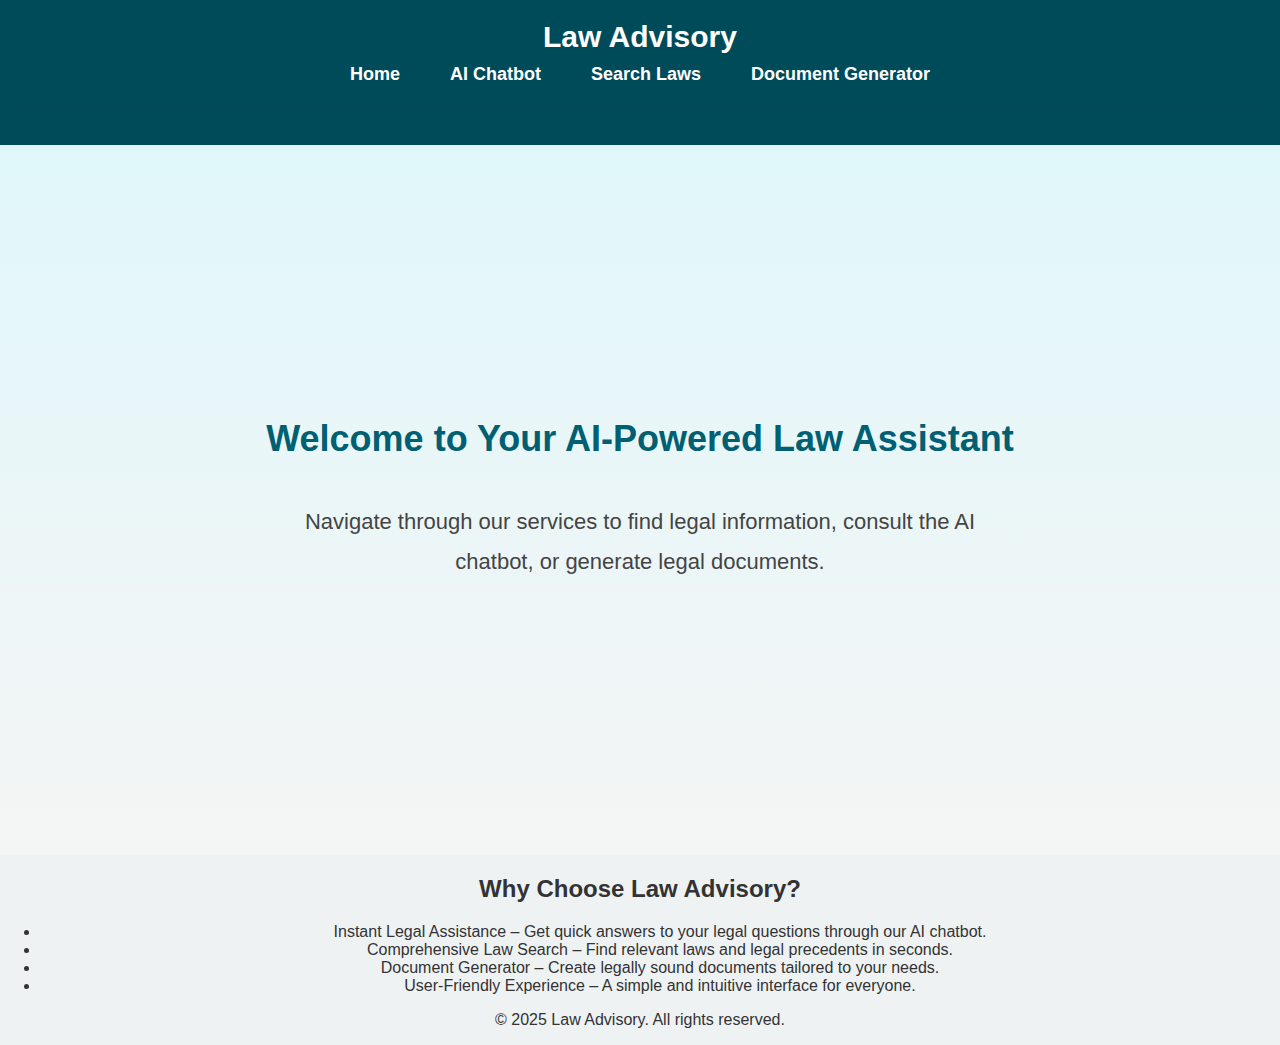
<file: index.html>
<!DOCTYPE html>
<html lang="en">
<head>
    <meta charset="UTF-8">
    <meta name="viewport" content="width=device-width, initial-scale=1.0">
    <title>Law Advisory - Home</title>
    <link rel="stylesheet" href="styles.css">
</head>
<body>
    <header>
        <h1>Law Advisory</h1>
        <nav>
            <ul>
                <li><a href="index.html">Home</a></li>
                <li><a href="chatbot.html">AI Chatbot</a></li>
                <li><a href="search-laws.html">Search Laws</a></li>
                <li><a href="document-generator.html">Document Generator</a></li>
            </ul>
        </nav>
    </header>
        <body>
            <header> <!-- Navbar --> </header>
    
        <main class="main-content">
            <h2>Welcome to Your AI-Powered Law Assistant</h2>
        <p>Navigate through our services to find legal information, consult the AI chatbot, or generate legal documents.</p>
        </main>
    
    </body>
    
    
    <section class="hero">
        <h2>Why Choose Law Advisory?</h2>
        <ul>
            <li>Instant Legal Assistance – Get quick answers to your legal questions through our AI chatbot.</li>
            <li>Comprehensive Law Search – Find relevant laws and legal precedents in seconds.</li>
            <li>Document Generator – Create legally sound documents tailored to your needs.</li>
            <li>User-Friendly Experience – A simple and intuitive interface for everyone.</li>
        </ul>
    </section>

    <footer>
        <p>&copy; 2025 Law Advisory. All rights reserved.</p>
    </footer>
    <script src="script.js"></script>
</body>
</html>
</file>
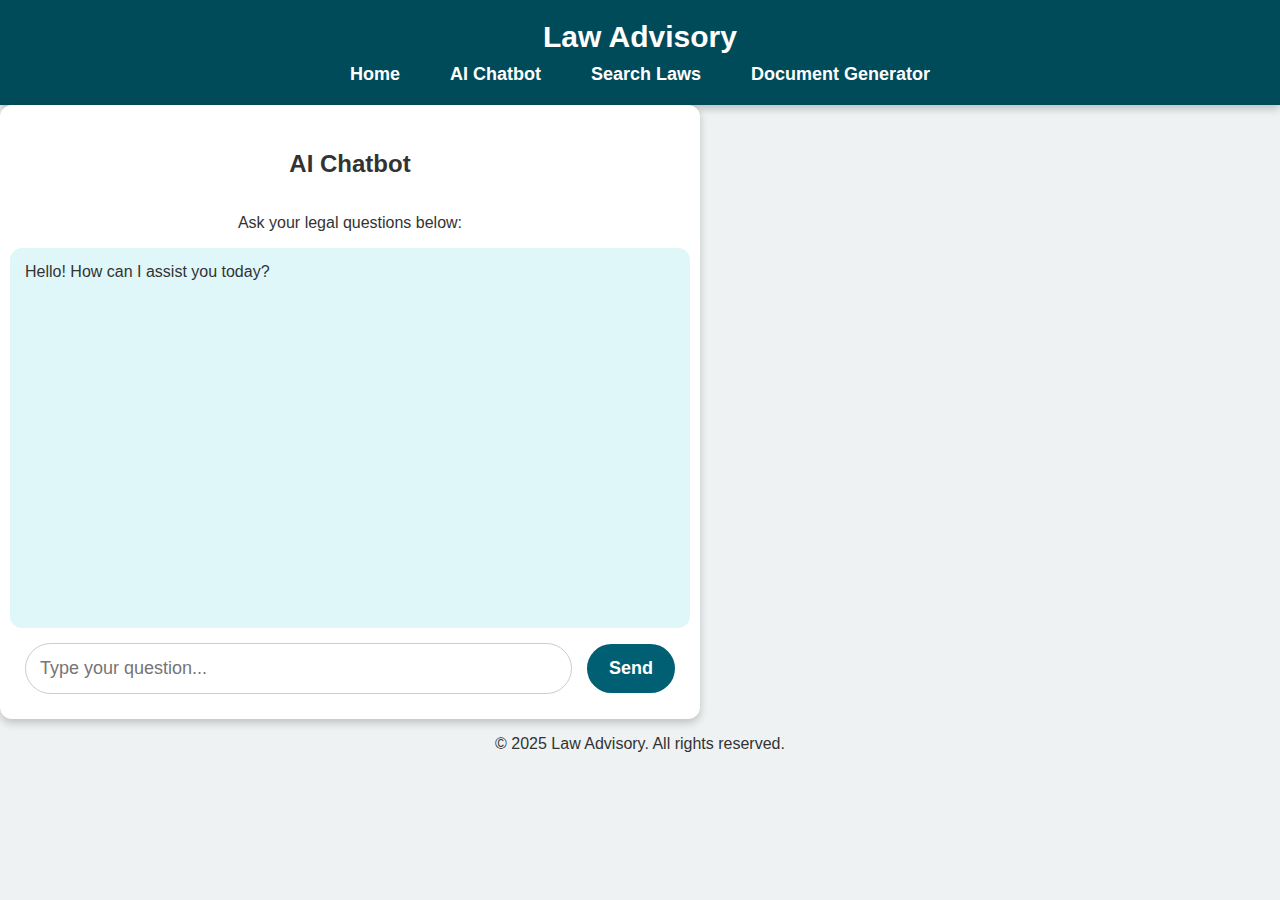
<file: chatbot.html>
<!DOCTYPE html>
<html lang="en">
<head>
    <meta charset="UTF-8">
    <meta name="viewport" content="width=device-width, initial-scale=1.0">
    <title>AI Chatbot - Law Advisory</title>
    <link rel="stylesheet" href="styles.css">
</head>
<body>

    <!-- Header -->
    <header>
        <h1>Law Advisory</h1>
        <nav>
            <ul>
                <li><a href="index.html">Home</a></li>
                <li><a href="chatbot.html" class="active">AI Chatbot</a></li>
                <li><a href="search-laws.html">Search Laws</a></li>
                <li><a href="document-generator.html">Document Generator</a></li>
            </ul>
        </nav>
    </header>

    <!-- Main Content -->
    <main class="main-container">
        <section class="chatbot-container">
            <h2>AI Chatbot</h2>
            <p>Ask your legal questions below:</p>
            
            <div class="chat-box" id="chatBox">
                <div class="chat-message bot-message">Hello! How can I assist you today?</div>
            </div>

            <div class="input-area">
                <input type="text" id="chatInput" class="chat-input" placeholder="Type your question..." aria-label="Type your question">
                <button class="send-button" onclick="sendMessage()">Send</button>
            </div>
        </section>
    </main>

    <!-- Footer -->
    <footer>
        <p>&copy; 2025 Law Advisory. All rights reserved.</p>
    </footer>

    <!-- JavaScript -->
    <script src="script.js"></script>
</body>
</html>
</file>
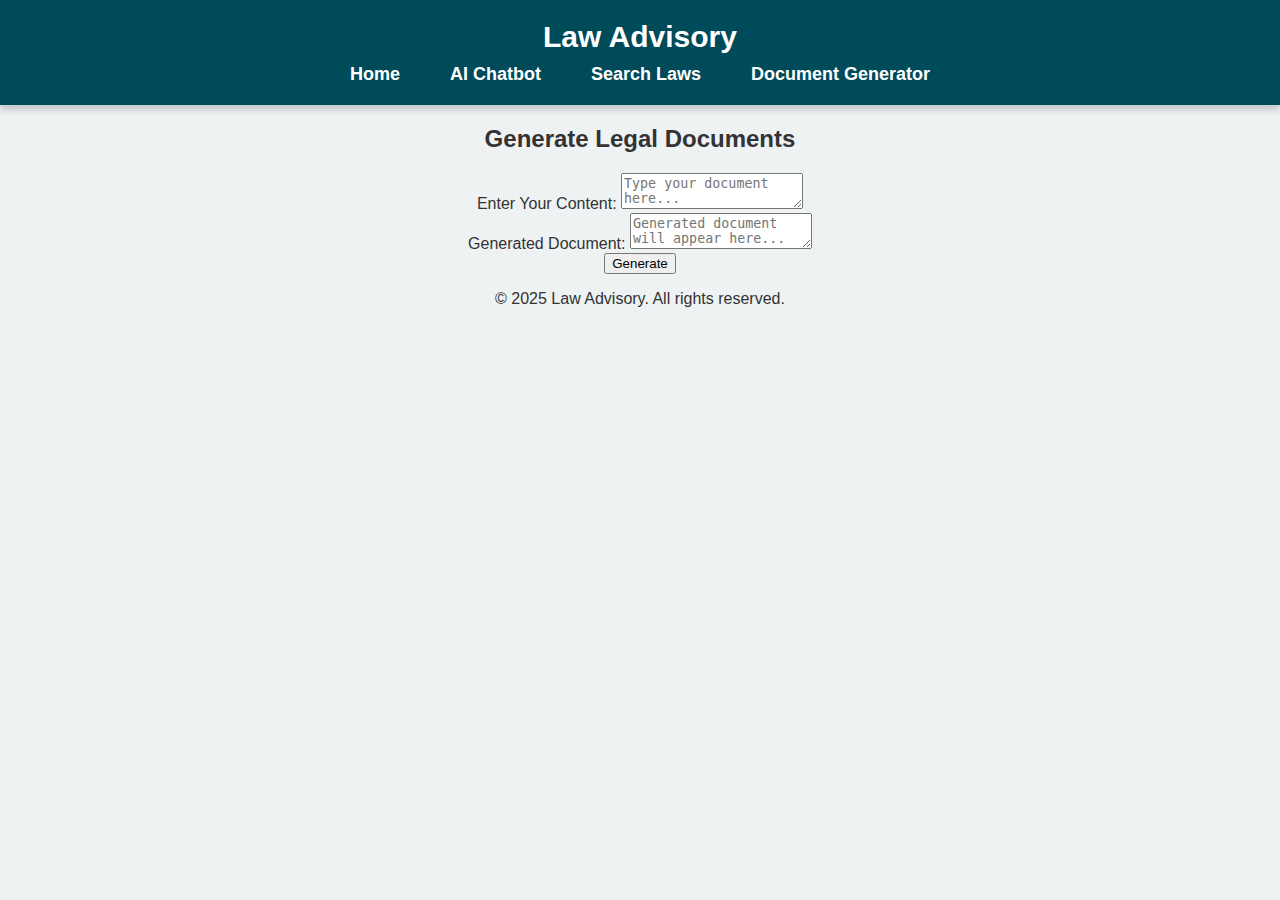
<file: document-generator.html>
<!DOCTYPE html>
<html lang="en">
<head>
    <meta charset="UTF-8">
    <meta name="viewport" content="width=device-width, initial-scale=1.0">
    <title>Document Generator</title>
    <link rel="stylesheet" href="styles.css">
</head>
<body>
    <header>
        <h1>Law Advisory</h1>
        <nav>
            <ul>
                <li><a href="index.html">Home</a></li>
                <li><a href="chatbot.html">AI Chatbot</a></li>
                <li><a href="search-laws.html">Search Laws</a></li>
                <li><a href="document-generator.html" class="active">Document Generator</a></li>
            </ul>
        </nav>
    </header>

    <main class="doc-container">
        <h2>Generate Legal Documents</h2>
        <div class="input-output-container">
            <div class="input-section">
                <label for="documentInput">Enter Your Content:</label>
                <textarea id="documentInput" placeholder="Type your document here..."></textarea>
            </div>
            <div class="output-section">
                <label for="documentOutput">Generated Document:</label>
                <textarea id="documentOutput" placeholder="Generated document will appear here..." readonly></textarea>
            </div>
        </div>
        <button onclick="generateDocument()">Generate</button>
    </main>

    <footer>
        <p>&copy; 2025 Law Advisory. All rights reserved.</p>
    </footer>

    <script>
        function generateDocument() {
            let inputText = document.getElementById("documentInput").value;
            let outputBox = document.getElementById("documentOutput");

            if (inputText.trim() === "") {
                outputBox.value = "Please enter some content before generating the document.";
            } else {
                outputBox.value = "Generated Legal Document:\n" + inputText + "\n\n[Sample legal formatting applied...]";
            }
        }
    </script>
</body>
</html>
</file>
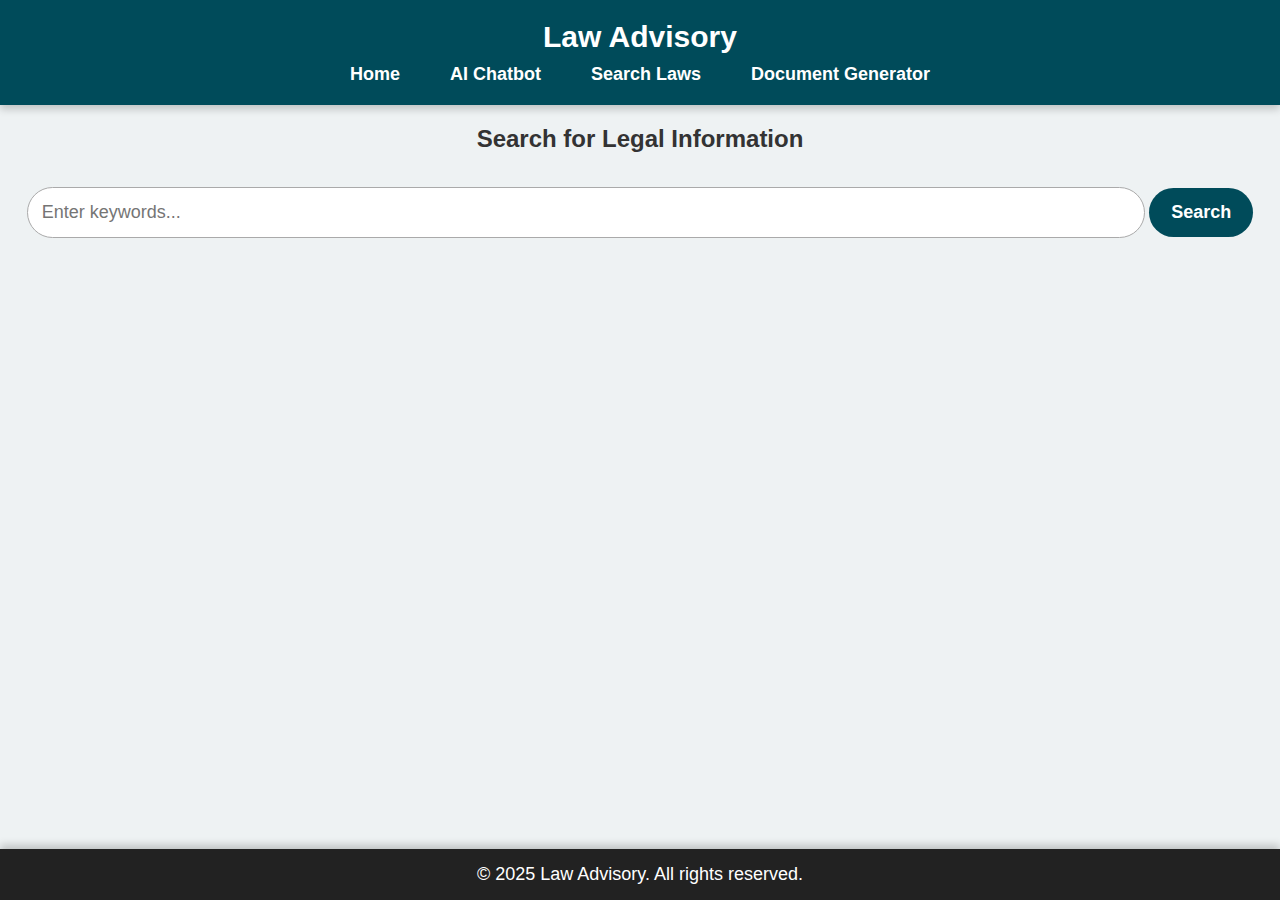
<file: search-laws.html>
<!DOCTYPE html>
<html lang="en">
<head>
    <meta charset="UTF-8">
    <meta name="viewport" content="width=device-width, initial-scale=1.0">
    <title>Search Laws</title>
    <link rel="stylesheet" href="styles.css">
</head>
<body>

    <!-- Header -->
    <header>
        <h1>Law Advisory</h1>
        <nav>
            <ul>
                <li><a href="index.html">Home</a></li>
                <li><a href="chatbot.html">AI Chatbot</a></li>
                <li><a href="search-laws.html" class="active">Search Laws</a></li>
                <li><a href="document-generator.html">Document Generator</a></li>
            </ul>
        </nav>
    </header>

    <!-- Search Section -->
    <section class="search-container">
        <h2>Search for Legal Information</h2>
        <div class="search-box">
            <input type="text" id="lawSearch" class="search-input" placeholder="Enter keywords...">
            <button class="search-button" onclick="searchLaws()">Search</button>
        </div>
        <div id="results"></div>
    </section>

    <!-- Footer -->
    <footer class="footer">
        <p>&copy; 2025 Law Advisory. All rights reserved.</p>
    </footer>

    <script>
        function searchLaws() {
            let query = document.getElementById("lawSearch").value.trim();
            let resultsDiv = document.getElementById("results");

            if (query === "") {
                resultsDiv.innerHTML = `<p style="color: red;">Please enter a search term.</p>`;
                return;
            }

            resultsDiv.innerHTML = `<p>Searching for "<strong>${query}</strong>"...</p>`;

            // Simulating search results for now
            setTimeout(() => {
                resultsDiv.innerHTML = `
                    <h3>Search Results for "<strong>${query}</strong>":</h3>
                    <ul>
                        <li><a href="#">Legal Document 1 related to ${query}</a></li>
                        <li><a href="#">Case Study on ${query}</a></li>
                        <li><a href="#">Government Policy about ${query}</a></li>
                    </ul>
                `;
            }, 1000);
        }
    </script>

</body>
</html>
</file>
<file: styles.css>
/* General Styles */
body {
    font-family: Arial, sans-serif;
    margin: 0;
    padding: 0;
    background-color: #eef2f3;
    color: #333;
    text-align: center;
}

/* Header */
header {
    background: #004b5a;
    color: white;
    padding: 20px 0;
    text-align: center;
    box-shadow: 0 4px 8px rgba(0, 0, 0, 0.2);
}

header h1 {
    margin: 0;
    font-size: 30px;
}

nav ul {
    list-style: none;
    padding: 0;
    margin: 10px 0 0;
    display: flex;
    justify-content: center;
    gap: 20px;
}

nav ul li a {
    color: white;
    text-decoration: none;
    font-size: 18px;
    font-weight: bold;
    transition: color 0.3s ease, background 0.3s ease;
    padding: 10px 15px;
    border-radius: 5px;
}

nav ul li a:hover {
    color: #ffdd57;
    background: rgba(255, 255, 255, 0.2);

}

/* Home Page */
.main-content {
    display: flex;
    flex-direction: column;
    justify-content: center;
    align-items: center;
    height: 70vh;
    padding: 40px 20px;
    text-align: center;
    background: linear-gradient(to bottom, #e0f7fa, #f5f5f5);
}

.main-content h2 {
    font-size: 36px;
    font-weight: bold;
    color: #005f73;
    margin-bottom: 20px;
}

.main-content p {
    font-size: 22px;
    color: #444;
    max-width: 700px;
    line-height: 1.8;
    margin-bottom: 30px;
}

/* Chatbot Page */
.chatbot-container {
    background: white;
    padding: 25px;
    width: 60%;
    max-width: 650px;
    border-radius: 12px;
    box-shadow: 0 4px 8px rgba(0, 0, 0, 0.2);
    text-align: center;
    display: flex;
    flex-direction: column;
    align-items: center;
}

.chat-box {
    background: #e0f7fa;
    height: 350px;
    width: 100%;
    overflow-y: auto;
    padding: 15px;
    border-radius: 12px;
    margin-bottom: 15px;
    display: flex;
    flex-direction: column;
    align-items: flex-start;
}

.input-area {
    display: flex;
    width: 100%;
    gap: 15px;
    justify-content: center;
    align-items: center;
}

.chat-input {
    flex-grow: 1;
    padding: 14px;
    border-radius: 30px;
    border: 1px solid #ccc;
    font-size: 18px;
    width: 85%;
    outline: none;
    transition: all 0.3s ease;
}

.chat-input:focus {
    border-color: #005f73;
    box-shadow: 0 0 6px rgba(0, 95, 115, 0.5);
}

.send-button {
    padding: 14px 22px;
    background: #005f73;
    color: white;
    border: none;
    border-radius: 30px;
    cursor: pointer;
    font-size: 18px;
    font-weight: bold;
    transition: background 0.3s ease;
}

.send-button:hover {
    background: #028090;
}

/* Search Bar */
.search-laws-container {
    background: white;
    padding: 40px;
    width: 60%;
    max-width: 750px;
    border-radius: 12px;
    box-shadow: 0 4px 10px rgba(0, 0, 0, 0.2);
    text-align: center;
    display: flex;
    flex-direction: column;
    align-items: center;
    margin: auto;
}

.search-laws-title {
    font-size: 26px;
    font-weight: bold;
    margin-bottom: 20px;
    color: #004b5a;

}

.search-input {
    width: 85%;
    padding: 14px;
    font-size: 18px;
    border: 1px solid #aaa;
    border-radius: 30px;
    outline: none;
    transition: all 0.3s ease;
}

.search-input:focus {
    border-color: #004b5a;
    box-shadow: 0 0 6px rgba(0, 75, 90, 0.5);
}

.search-button {
    margin-top: 15px;
    padding: 14px 22px;
    background: #004b5a;
    color: white;
    border: none;
    border-radius: 30px;
    cursor: pointer;
    font-size: 18px;
    font-weight: bold;
    transition: background 0.3s ease, transform 0.2s;
}

.search-button:hover {
    background: #026c7c;
    transform: scale(1.05);
}

/* Document Generator Page */
.document-generator-container {
    background: white;
    padding: 40px;
    width: 65%;
    max-width: 800px;
    border-radius: 12px;
    box-shadow: 0 4px 12px rgba(0, 0, 0, 0.2);
    text-align: center;
    display: flex;
    flex-direction: column;
    align-items: center;
    margin: 50px auto;
}

.document-generator-container h2 {
    font-size: 28px;
    font-weight: bold;
    margin-bottom: 25px;
    color: #004b5a;
}

.textarea-input, .textarea-output {
    width: 90%;
    height: 200px;
    padding: 15px;
    font-size: 18px;
    border: 2px solid #aaa;
    border-radius: 10px;
    resize: vertical;
    outline: none;
    transition: all 0.3s ease;
    margin-bottom: 20px;
}

.textarea-input:focus, .textarea-output:focus {
    border-color: #004b5a;
    box-shadow: 0 0 8px rgba(0, 75, 90, 0.5);
}

.generate-button {
    padding: 14px 24px;
    background: #004b5a;
    color: white;
    border: none;
    border-radius: 10px;
    cursor: pointer;
    font-size: 20px;
    font-weight: bold;
    transition: background 0.3s ease, transform 0.2s;
}

.generate-button:hover {
    background: #026c7c;
    transform: scale(1.05);
}

/* Footer */
.footer {
    background: #222;
    color: white;
    padding: 15px 0;
    position: absolute;
    bottom: 0;
    width: 100%;
    text-align: center;
    box-shadow: 0 -4px 8px rgba(0, 0, 0, 0.2);
}

.footer p {
    margin: 0;
    font-size: 18px;
}

/* Responsive Design */
@media (max-width: 768px) {
    .document-generator-container, .search-laws-container {
        width: 90%;
    }
    .textarea-input, .textarea-output {
        width: 100%;
        height: 220px;
    }
    .generate-button, .search-button {
        width: 100%;
    }
    header h1 {
        font-size: 24px;
    }
}
</file>
